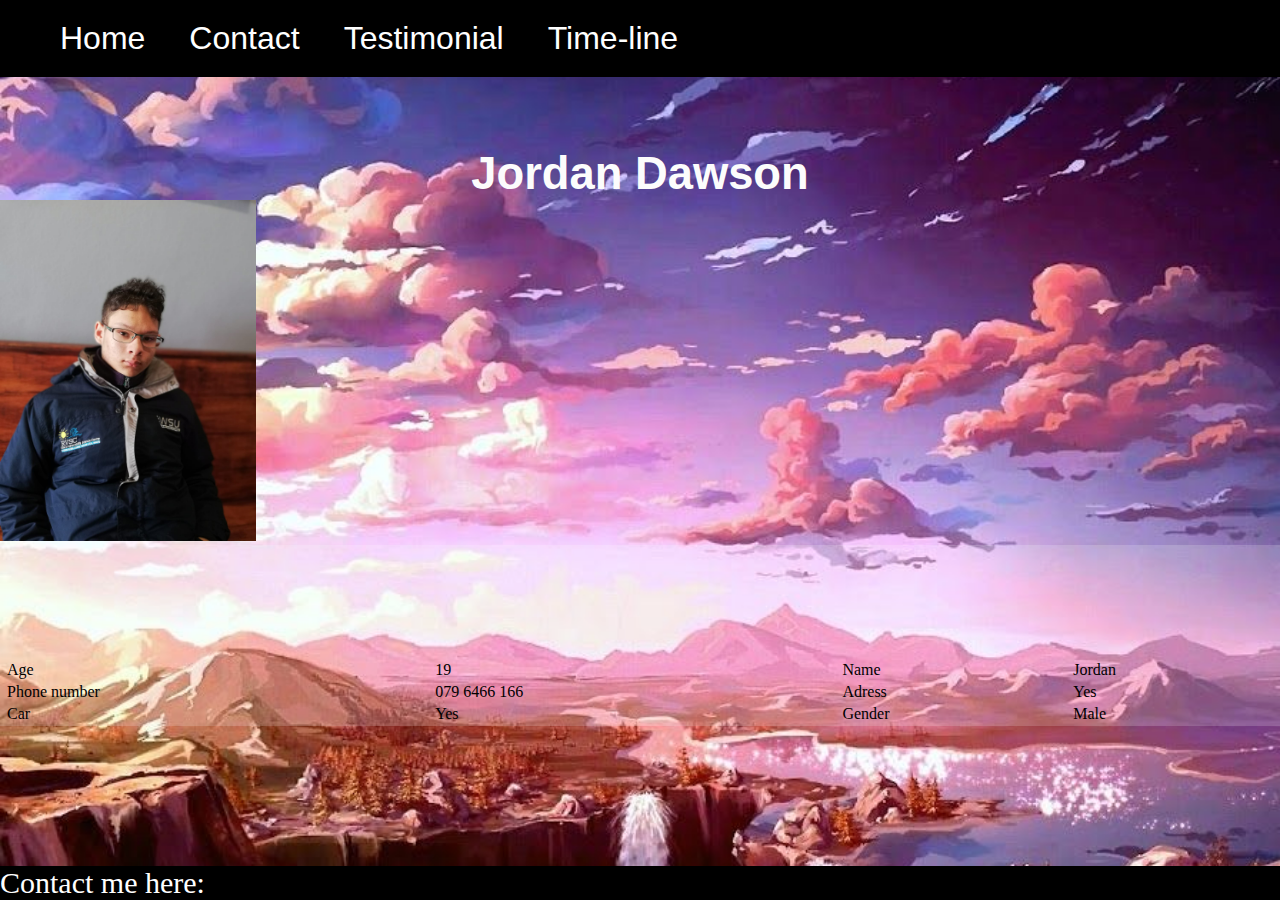
<file: about-me.html>
<!DOCTYPE html>
<html lang="en">
  <head>
    <meta charset="UTF-8" />
    <meta http-equiv="X-UA-Compatible" content="IE=edge" />
    <meta name="viewport" content="width=device-width, initial-scale=1.0" />
    <title>Document</title>
    <link rel="stylesheet" href="styles.css" />
  </head>
  <body>
    <nav>
      <ul>
        <li><a href="index.html">Home</a></li>
        <li><a href="contact.html">Contact</a></li>
        <li><a href="testimonial.html">Testimonial</a></li>
        <li><a href="time-line.html">Time-line</a></li>
      </ul>
    </nav>
    <br />
    <div>
      <h1>Jordan Dawson</h1>
      <img class="glow" src="/Jords.jpeg" />
    </div>
    <table>
      <tbody>
        <tr>
          <td>&nbsp;Age</td>
          <td>&nbsp;19</td>
          <td>&nbsp;Name</td>
          <td>&nbsp;Jordan</td>
        </tr>
        <tr>
          <td>&nbsp;Phone number</td>
          <td>&nbsp;079 6466 166</td>
          <td>&nbsp;Adress</td>
          <td>&nbsp;Yes</td>
        </tr>
        <tr>
          <td>&nbsp;Car</td>
          <td>&nbsp;Yes</td>
          <td>&nbsp;Gender</td>
          <td>&nbsp;Male</td>
        </tr>
      </tbody>
    </table>
  </body>
  <div class="footer">Contact me here:</div>
</html>
</file>
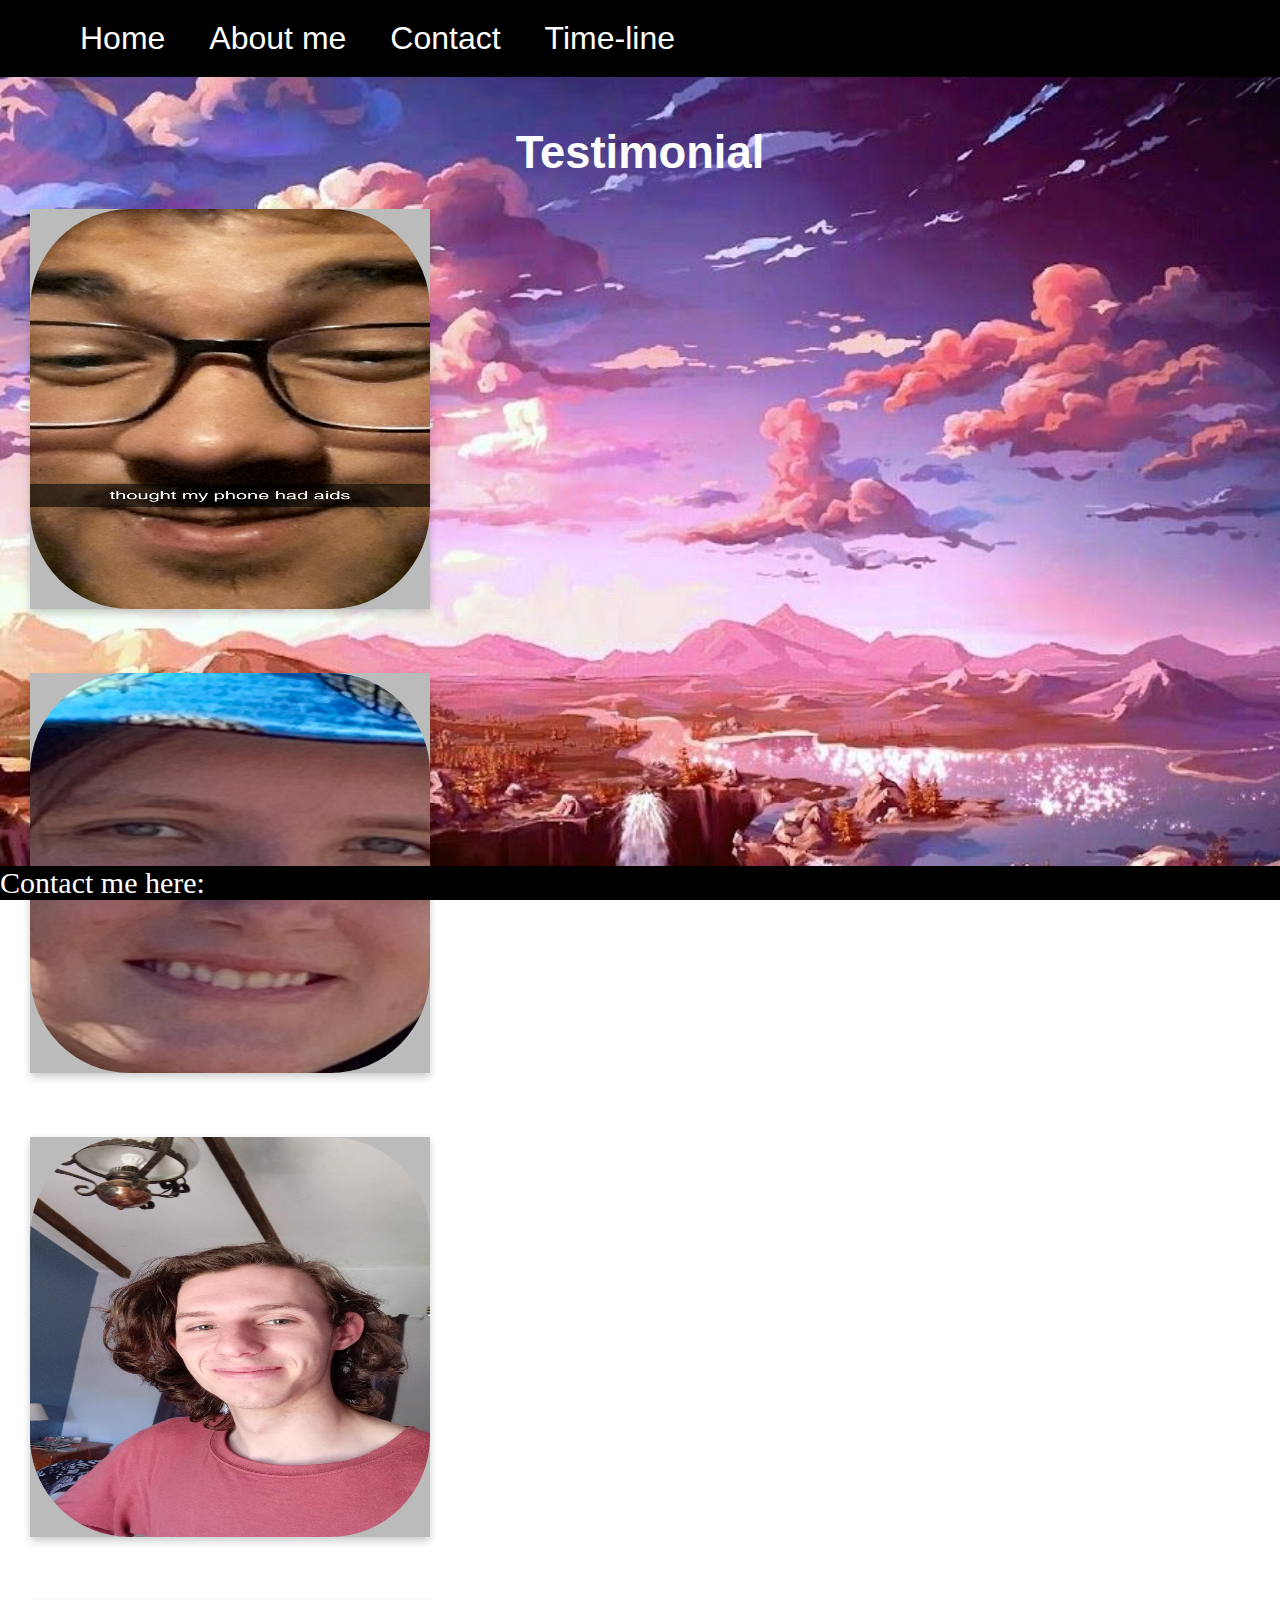
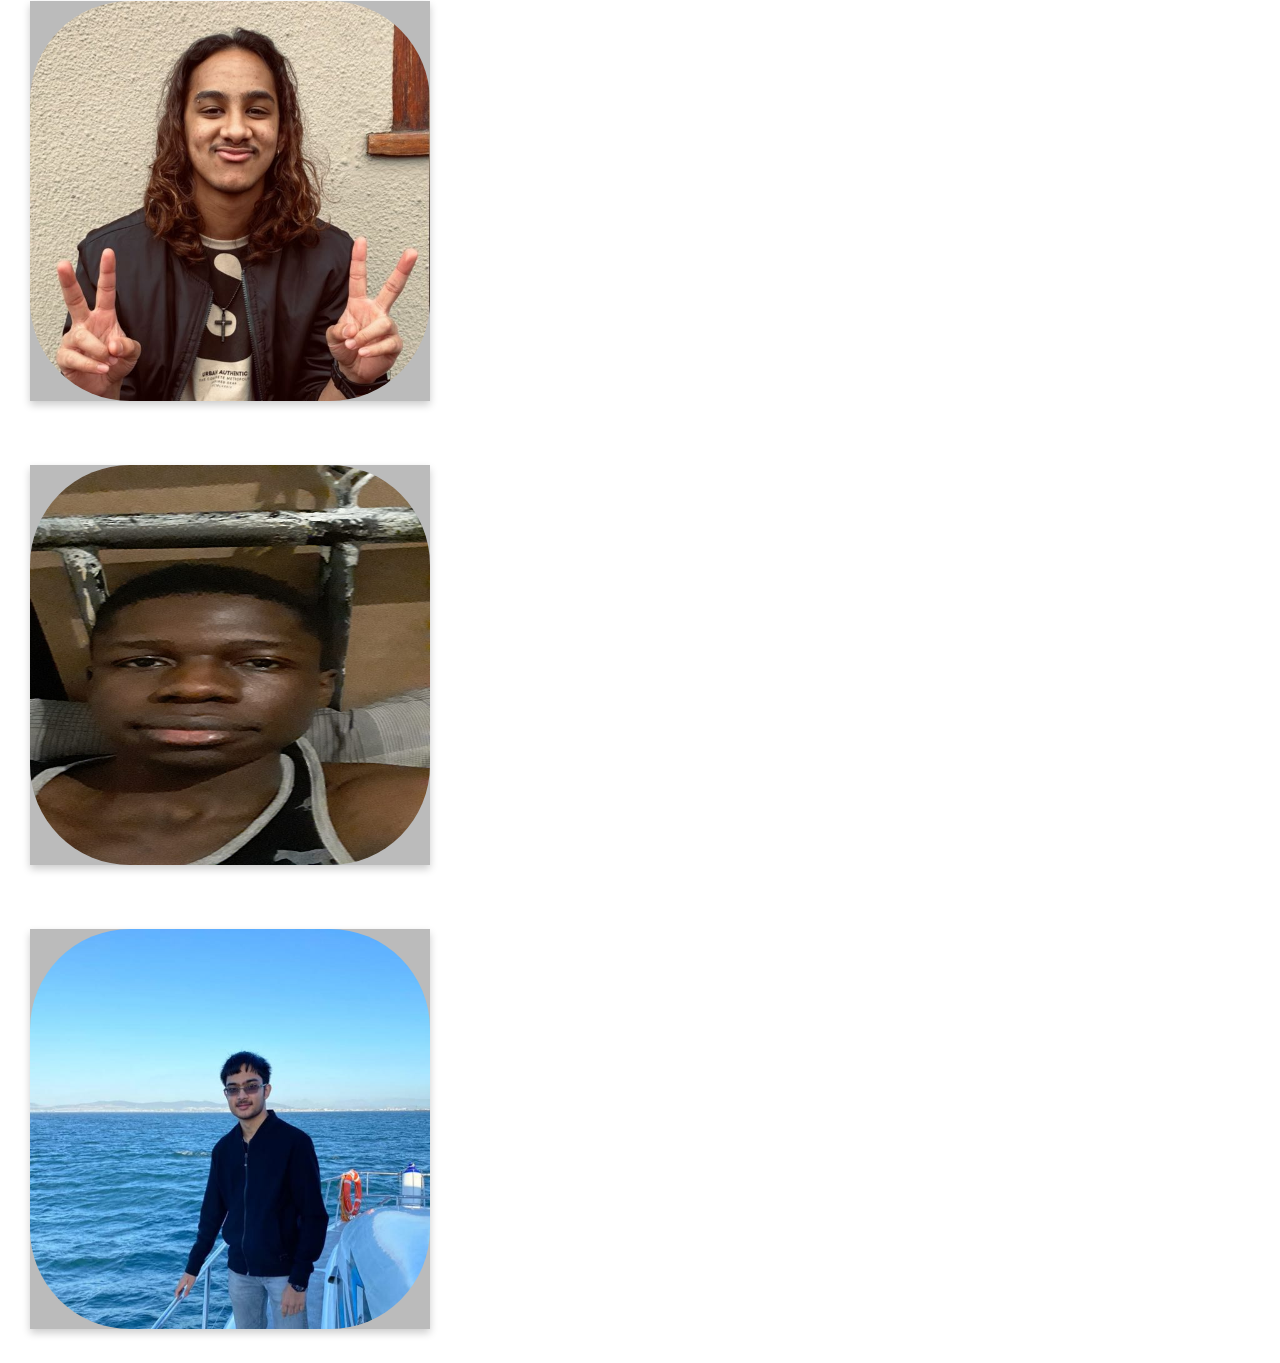
<file: testimonial.html>
<!DOCTYPE html>
<html lang="en">
  <head>
    <meta charset="UTF-8" />
    <meta http-equiv="X-UA-Compatible" content="IE=edge" />
    <meta name="viewport" content="width=device-width, initial-scale=1.0" />
    <title>Document</title>
    <link
      href="https://cdn.jsdelivr.net/npm/bootstrap@5.1.3/dist/css/bootstrap.min.css"
      rel="stylesheet"
      integrity="sha384-1BmE4kWBq78iYhFldvKuhfTAU6auU8tT94WrHftjDbrCEXSU1oBoqyl2QvZ6jIW3"
      crossorigin="anonymous"
    />
    <link rel="stylesheet" href="stye.css" />
  </head>
  <!-- Navigation bar -->
  <nav style="background-color: black">
    <ul>
      <li><a href="index.html">Home</a></li>
      <li><a href="about-me.html">About me</a></li>
      <li><a href="contact.html">Contact</a></li>
      <li><a href="time-line.html">Time-line</a></li>
    </ul>
  </nav>
  <h1>Testimonial</h1>

  <body>
    <!-- First card -->
<div class="container">
  <div class="row">
    <div class="col-4">
      <div class="flip-card">
        <div class="flip-card-inner">
          <div class="flip-card-front">
            <img src="momo.jpeg" alt="Avatar" />
          </div>
          <div class="flip-card-back">
            <h1>A MOMO</h1>
            <p>
              This is a Momo he is a large weeb. He is a real one and suports my
              gym rattery.
            </p>
            <p>We love that guy</p>
          </div>
        </div>
        <!-- Second card -->
      </div>
    </div>
    <div class="col-4">
      <div class="flip-card">
        <div class="flip-card-inner">
          <div class="flip-card-front">
            <img src="MIA.jpeg" alt="Avatar" />
          </div>
          <div class="flip-card-back">
            <h1>A Mia</h1>
            <p>
              Mia is a really really cool girl always helpfull to an anoying
              extent but other than that p cool
            </p>
            <p>We love that girl she a pog</p>
          </div>
        </div>
      </div>
    </div>
    <div class="col-4">
      <div class="flip-card">
        <div class="flip-card-inner">
          <div class="flip-card-front">
            <img src="mitch.jpeg" alt="Avatar" />
          </div>
          <div class="flip-card-back">
            <h1>A mitchen</h1>
            <p>
              This guy is a fellow gym rat and I enjoy carrying him in every
              game we play together(whenever we actually play)
            </p>
            <p>We love that guy</p>
          </div>
        </div>
      </div>
    </div>
    </div>
    <div class="row">
    <div class="col-4">
      <div class="flip-card">
        <div class="flip-card-inner">
          <div class="flip-card-front">
            <img src="Sergio.jpeg" alt="Avatar" />
          </div>
          <div class="flip-card-back">
            <h1>A Sergio</h1>
            <p>
              This lad at my college he makes terrible financial decision and he
              is very good at singing.
            </p>
            <p>We love that guy</p>
          </div>
        </div>
      </div></div>
    
    <div class="col-4"> 
      <div class="flip-card">
        <div class="flip-card-inner">
          <div class="flip-card-front">
            <img src="/Kundai.jpeg" alt="Avatar" />
          </div>
          <div class="flip-card-back">
            <h1>A Kundai</h1>
            <p>
             Kundai is a business man by heart and will not have any shame but his a good lad.
            </p>
            <p>We love that weeb</p>
          </div>
        </div>
      </div>
    </div>

      <div class="flip-card">
        <div class="flip-card-inner">
          <div class="flip-card-front">
            <img src="/Sho.jpeg" alt="Avatar" />
          </div>
          <div class="flip-card-back">
            <h1>Shomikue</h1>
            <p>
              My oldest and longest friend I know.
            </p>
            <p>We love that weeb</p>
          </div>
        </div>
      </div>
    </div>
  </div>
    </div>
  </div>
</div>
      </div>
  </body>
  <div class="footer">Contact me here:</div>
</html>
</file>
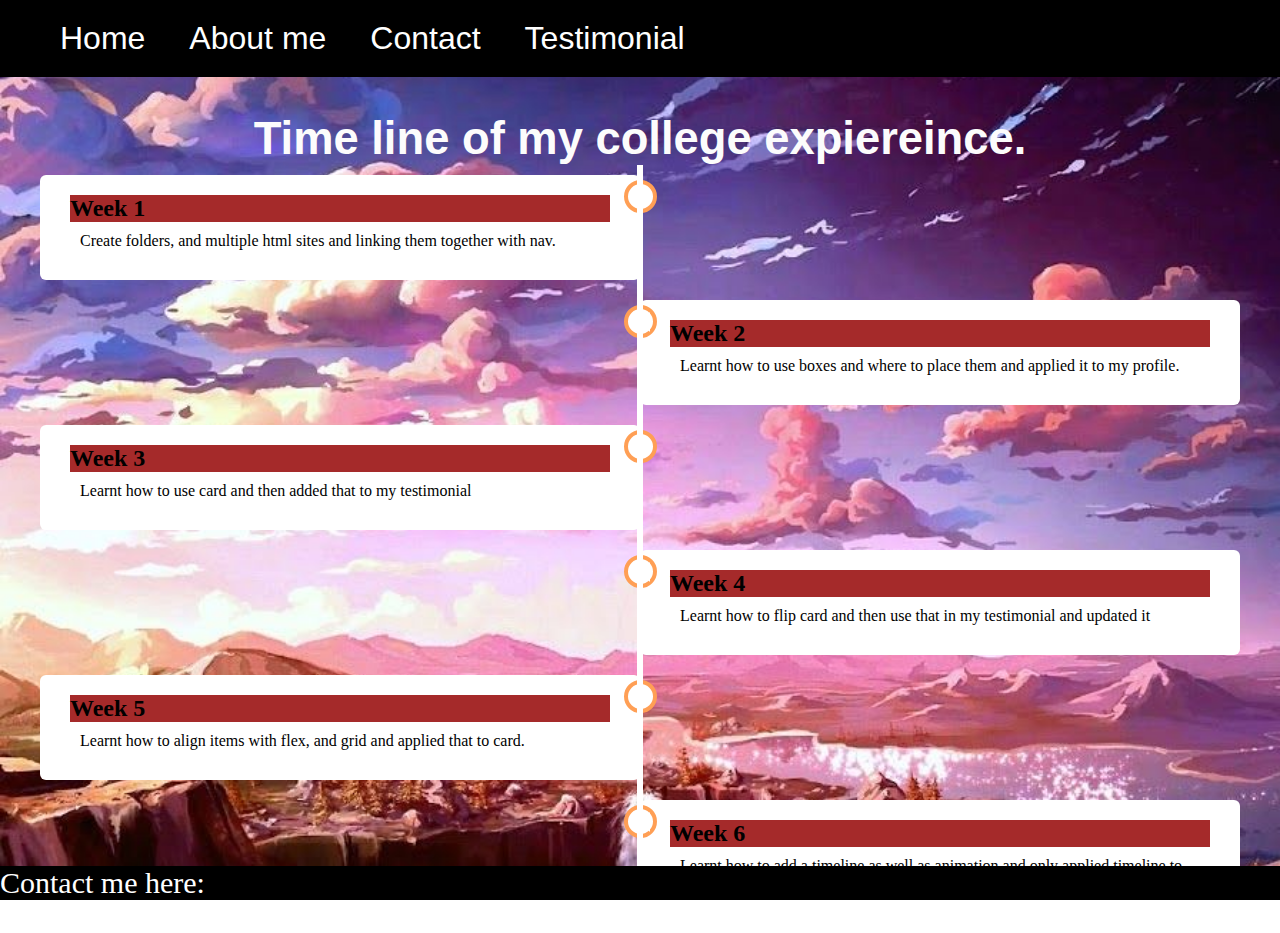
<file: time-line.html>
<!DOCTYPE html>
<html lang="en">
  <head>
    <meta charset="UTF-8" />
    <meta http-equiv="X-UA-Compatible" content="IE=edge" />
    <meta name="viewport" content="width=device-width, initial-scale=1.0" />
    <title>Document</title>
    <link rel="stylesheet" href="timeline.css" />
  </head>
  <body>
    <!-- Nav bar -->
    <nav style="background-color: black">
      <ul>
        <li><a href="index.html">Home</a></li>
        <li><a href="about-me.html">About me</a></li>
        <li><a href="contact.html">Contact</a></li>
        <li><a href="testimonial.html">Testimonial</a></li>
      </ul>
    </nav>
    <h1>Time line of my college expiereince.</h1>
    <!-- Time line -->
    <div class="timeline">
  <div class="container left">
    <div class="content">
      <h2>Week 1 </h2>
      <p>Create folders, and multiple html sites and linking them together with nav.</p>
    </div>
  </div>
  <div class="container right">
    <div class="content">
      <h2>Week 2 </h2>
      <p>Learnt how to use boxes and where to place them and applied it to my profile.</p>
    </div>
  </div>
  <div class="container left">
    <div class="content">
      <h2>Week 3 </h2>
      <p>Learnt how to use card and then added that to my testimonial</p>
    </div>
  </div>
  <div class="container right">
    <div class="content">
      <h2>Week 4</h2>
      <p>Learnt how to flip card and then use that in my testimonial and updated it</p>
    </div>
  </div>
  <div class="container left">
    <div class="content">
      <h2>Week 5</h2>
      <p>Learnt how to align items with flex, and grid and applied that to card.</p>
    </div>
  </div>
  <div class="container right">
    <div class="content">
      <h2>Week 6</h2>
      <p>Learnt how to add a timeline as well as animation and only applied timeline to my porfolio.</p>
    </div>
  </div>
  </body>
  <div class="footer">Contact me here:

</div>
</html>
</file>
<file: styles.css>
ul {
  background: black;
  position: fixed;
  top: 0%;
  right: 0%;
  left: 0%;
  padding-top: 20px;
  padding-bottom: 20px;
  text-align: left;
}

* {
  margin: 0%;
}
li {
  margin-right: 0%;
  display: inline-block;
  padding: top 20px;
}
li:hover {
  background-color: gray;
  animation-name: pulse;
  animation-duration: 3s;
  animation-iteration-count: infinite;
  padding: 20px;
}
@keyframes pulse {
  0% {
    background-color: black;
  }
  20% {
    background-color: grey;
  }
  40% {
    background-color: black;
  }
  60% {
    background-color: grey;
  }
  80% {
    background-color: black;
  }
  100% {
    background-color: grey;
  }
}

a {
  font-size: xx-large;
  padding: 20px;
  text-decoration: unset;
  color: white;
  font-family: Arial, Helvetica, sans-serif;
}

h1 {
  padding-top: 130px;
  font-size: 34pt;
  color: rgb(252, 252, 252);
  text-align: center;
  right: 0%;
  font-family: Arial, Helvetica;
  animation-name: slideright;
  animation-duration: 3s;
}
@keyframes slideright {
  from {
    transform: translateX(800px);
  }
  to {
    transform: translateX(0px);
  }
}
h2 {
  font-size: 30pt;
}

form {
  padding-top: 113px;
  text-align: center;
  display: inline-block;
}

body {
  background-image: url(/backgroundweb.jpg);
  background-repeat: no-repeat;
  background-attachment: fixed;
  background-size: cover;
}

article {
  padding: 10px;
  width: 30%;
  background-color: #f1f1f1;
  height: 300px;
  float: right;
}
iframe {
  display: inline-block;
  background-color: blue;
}
img {
  display: inline-block;
  margin-left: auto;
  margin-right: auto;
  width: 20%;
}
.center {
  display: block;
  margin-left: auto;
  margin-right: auto;
  width: 50%;
  border-radius: 100%;
  width: 400px;
  height: 400px;
  padding: 20px;
  /* animation-name: Slideup; */
  /* animation-duration: 3s; */
  animation-fill-mode: both;
  animation: Slideup 3s, glow 1.5s infinite;
}
@keyframes Slideup {
  from {
    transform: translateY(700px);
  }
  to {
    transform: translateY(0px);
  }
}
table {
  padding-top: 113px;
  width: 100%;
  background-color: whitesmoke;
}
.heading1 {
  text-align: left;
}
.discord {
  padding-top: 113px;
}
section {
  border: white;
  border-image-source: url(https://www.publicdomainpictures.net/pictures/260000/nahled/abstract-golden-brown-background.jpg);
  background-color: blue;
  animation-name: example;
  animation-duration: 4s;
}
.dark {
  background-color: black;
}
.image {
  display: inline-block;
  margin-left: auto;
  margin-right: auto;
  width: 10%;
}

p {
  text-align: center;
  background: rgba(144, 19, 254, 0.4);
  box-shadow: 0 8px 32px 0 rgba(31, 38, 135, 0.37);
  backdrop-filter: blur(4px);
  -webkit-backdrop-filter: blur(4px);
  border-radius: 10px;
  border: 1px solid rgba(255, 255, 255, 0.18);
  position: fixed;
  margin-left: auto;
  margin-right: auto;
  font-size: 30px;
  color: whitesmoke;
  text-emphasis: inherit;
}
div.section {
  background-color: black;
}
.text-align {
  margin-right: 35%;
  margin-left: 35%;
  width: 60%;
  padding: 10px;
  align-items: center;
  align-content: center;
  display: block;
  width: 100px;
  height: 100px;
  padding: 5px;
}
.Background-glass {
  background: rgba(253, 249, 253, 0.5);
  box-shadow: 0 8px 32px 0 rgba(8, 20, 179, 0.638);
  backdrop-filter: blur(4px);
  -webkit-backdrop-filter: blur(4px);
  border-radius: 10px;
  border: 3px solid rgba(90, 3, 3, 0.18);
  padding: 50px;
}
input {
  width: 500px;
  height: 100px;
  background: rgba(5, 5, 119, 0.9);
  box-shadow: 0 8px 32px 0 rgba(31, 38, 135, 0.37);
  backdrop-filter: blur(4px);
  -webkit-backdrop-filter: blur(4px);
  border-radius: 10px;
  border: 1px solid rgba(255, 255, 255, 0.18);
  color: white;
  font-size: 20pt;
}
textarea {
  width: 200px;
  background: rgba(5, 5, 119, 0.9);
  box-shadow: 0 8px 32px 0 rgba(31, 38, 135, 0.37);
  backdrop-filter: blur(4px);
  -webkit-backdrop-filter: blur(4px);
  border-radius: 10px;
  border: 1px solid rgba(255, 255, 255, 0.18);
}
h1 {
  margin: 0%;
}
label {
  font-size: 30pt;
}
button {
  margin: auto;
  width: 150px;
  height: 100px;
  padding: 10px;
  align-items: flex-start;
  align-content: flex-start;
  font-size: 20pt;
}
.button1 {
  background-color: white;
  color: black;
  border: 2px solid #0c126f;
  right: 100px;
  justify-content: left;
}
.button1:hover {
  background-color: #0c126f;
  color: white;
}
table {
  background-color: rgba(255, 255, 255, 0.18);
  border: 3px rgba(255, 255, 255, 0.18);
}
.footer {
  background-color: black;
  display: inline-block;
  position: fixed;
  left: 0;
  bottom: 0;
  width: 100%;
  color: white;
  text-align: left;
  font-size: 30px;
}
@media only screen and (max-width: 600px) {
  body {
    background-color: lightblue;
  }
}
.glow {
  animation-name: glow;
  animation-duration: 1s;
  animation-iteration-count: infinite;
}
@keyframes glow {
  from {
    background-color: rgb(192, 0, 209, 0.5);
  }
  to {
    background-color: rgb(192, 0, 209, 1);
  }
}
</file>
<file: stye.css>
body {
  background-image: url(/backgroundweb.jpg);
  background-repeat: no-repeat;
  background-attachment: fixed;
  background-size: cover;
}
h1 {
  padding-top: 50px;
  font-size: 34pt;
  color: rgb(252, 252, 252);
  text-align: center;
  right: 0%;
  font-family: Arial, Helvetica;
  animation-name: slideright;
  animation-duration: 3s;
}
@keyframes slideright {
  from {
    transform: translateX(800px);
  }
  to {
    transform: translateX(0px);
  }
}
* {
  margin: 0px;
}
.backgroundcolour {
  background-color: rgba(0, 0, 0, 0.5);
  width: 100%;
}
.flip-card {
  width: 400px;
  height: 400px;
  perspective: 1000px;
  padding: 30px;

  display: inline-block;
}

.flip-card-inner {
  position: relative;
  width: 100%;
  height: 100%;
  text-align: center;
  transition: transform 0.6s;
  transform-style: preserve-3d;
  box-shadow: 0 4px 8px 0 rgba(0, 0, 0, 0.2);
}

.flip-card:hover .flip-card-inner {
  transform: rotateY(180deg);
}

.flip-card-front,
.flip-card-back {
  position: absolute;
  width: 100%;
  height: 100%;
  -webkit-backface-visibility: hidden;
  backface-visibility: hidden;
}

.flip-card-front {
  background-color: #bbb;
  color: black;
}

.flip-card-back {
  background-color: #2980b9;
  color: white;
  transform: rotateY(180deg);
}
img {
  width: 400px;
  height: 400px;
  border-radius: 25%;
}

li {
  margin-right: 0%;
  display: inline-block;
  padding: top 20px;
}

a {
  font-size: xx-large;
  padding: 20px;
  text-decoration: unset;
  color: white;
  font-family: Arial, Helvetica, sans-serif;
}

li:hover {
  background-color: gray;
  padding: 20px;
  animation-name: pulse;
  animation-duration: 3s;
  animation-iteration-count: infinite;
}
@keyframes pulse {
  0% {
    background-color: black;
  }
  20% {
    background-color: grey;
  }
  40% {
    background-color: black;
  }
  60% {
    background-color: grey;
  }
  80% {
    background-color: black;
  }
  100% {
    background-color: grey;
  }
}
p {
  padding: 10px;
}
nav {
  padding: 20px;
}
.footer {
  background-color: black;
  display: inline-block;
  position: fixed;
  left: 0;
  bottom: 0;
  width: 100%;
  color: white;
  text-align: left;
  font-size: 30px;
}
</file>
<file: timeline.css>
* {
  box-sizing: border-box;
  margin: 0px;
}

/* Set a background color */
body {
  background-image: url(/backgroundweb.jpg);
  background-repeat: no-repeat;
  background-attachment: fixed;
  background-size: cover;
}

/* The actual timeline (the vertical ruler) */
.timeline {
  position: relative;
  max-width: 1200px;
  margin: 0 auto;
}

/* The actual timeline (the vertical ruler) */
.timeline::after {
  content: "";
  position: absolute;
  width: 6px;
  background-color: white;
  top: 0;
  bottom: 0;
  left: 50%;
  margin-left: -3px;
}

/* Container around content */
.container {
  padding: 10px 0px;
  position: relative;
  background-color: inherit;
  width: 50%;
}

/* The circles on the timeline */
.container::after {
  content: "";
  position: absolute;
  width: 25px;
  height: 25px;
  right: -17px;
  background-color: white;
  border: 4px solid #ff9f55;
  top: 15px;
  border-radius: 50%;
  z-index: 0;
}

/* Place the container to the left */
.left {
  left: 0;
}

/* Place the container to the right */
.right {
  left: 50%;
}

/* Add arrows to the left container (pointing right) */
.left::before {
  content: " ";
  height: 0;
  position: absolute;
  top: 22px;
  width: 0;
  z-index: 1;
  border: medium solid white;
  border-width: 10px 0 10px 10px;
  border-color: transparent transparent transparent white;
}

/* Add arrows to the right container (pointing left) */
.right::before {
  content: " ";
  height: 0;
  position: absolute;
  top: 22px;
  width: 0;
  z-index: 1;
  border: medium solid white;
  border-width: 10px 10px 10px 0;
  border-color: transparent white transparent transparent;
}

/* Fix the circle for containers on the right side */
.right::after {
  left: -16px;
}

/* The actual content */
.content {
  padding: 20px 30px;
  background-color: white;
  position: relative;
  border-radius: 6px;
}

/* Media queries - Responsive timeline on screens less than 600px wide */
@media screen and (max-width: 600px) {
  /* Place the timelime to the left */
  .timeline::after {
    left: 31px;
  }

  /* Full-width containers */
  .container {
    width: 100%;
    padding-left: 70px;
    padding-right: 25px;
  }

  /* Make sure that all arrows are pointing leftwards */
  .container::before {
    left: 60px;
    border: medium solid white;
    border-width: 10px 10px 10px 0;
  }

  /* Make sure all circles are at the same spot */
  .left::after,
  .right::after {
    left: 15px;
  }

  /* Make all right containers behave like the left ones */
  .right {
    left: 0%;
  }
}
ul {
  background: black;
  position: fixed;
  top: 0%;
  right: 0%;
  left: 0%;
  padding-top: 20px;
  padding-bottom: 20px;
  text-align: left;
}

li {
  margin-right: 0%;
  display: inline-block;
  padding: top 20px;
}

a {
  font-size: xx-large;
  padding: 20px;
  text-decoration: unset;
  color: white;
  font-family: Arial, Helvetica, sans-serif;
}

li:hover {
  background-color: gray;
  animation-name: pulse;
  animation-duration: 3s;
  animation-iteration-count: infinite;
  padding: 20px;
}
@keyframes pulse {
  0% {
    background-color: black;
  }
  20% {
    background-color: grey;
  }
  40% {
    background-color: black;
  }
  60% {
    background-color: grey;
  }
  80% {
    background-color: black;
  }
  100% {
    background-color: grey;
  }
}

p {
  padding: 10px;
}
h2 {
  background-color: brown;
  background-size: cover;
}

.footer {
  background-color: black;
  display: inline-block;
  position: fixed;
  left: 0;
  bottom: 0;
  width: 100%;
  color: white;
  text-align: left;
  font-size: 30px;
  z-index: 5;
}
h1 {
  padding-top: 113px;
  font-size: 34pt;
  color: rgb(252, 252, 252);
  text-align: center;
  right: 0%;
  font-family: Arial, Helvetica;
  animation-name: slideright;
  animation-duration: 3s;
}
@keyframes slideright {
  from {
    transform: translateX(800px);
  }
  to {
    transform: translateX(0px);
  }
}
.logos {
  border-radius: 100%;
  width: 2%;
  height: 2%;
  position: relative;
}
</file>
